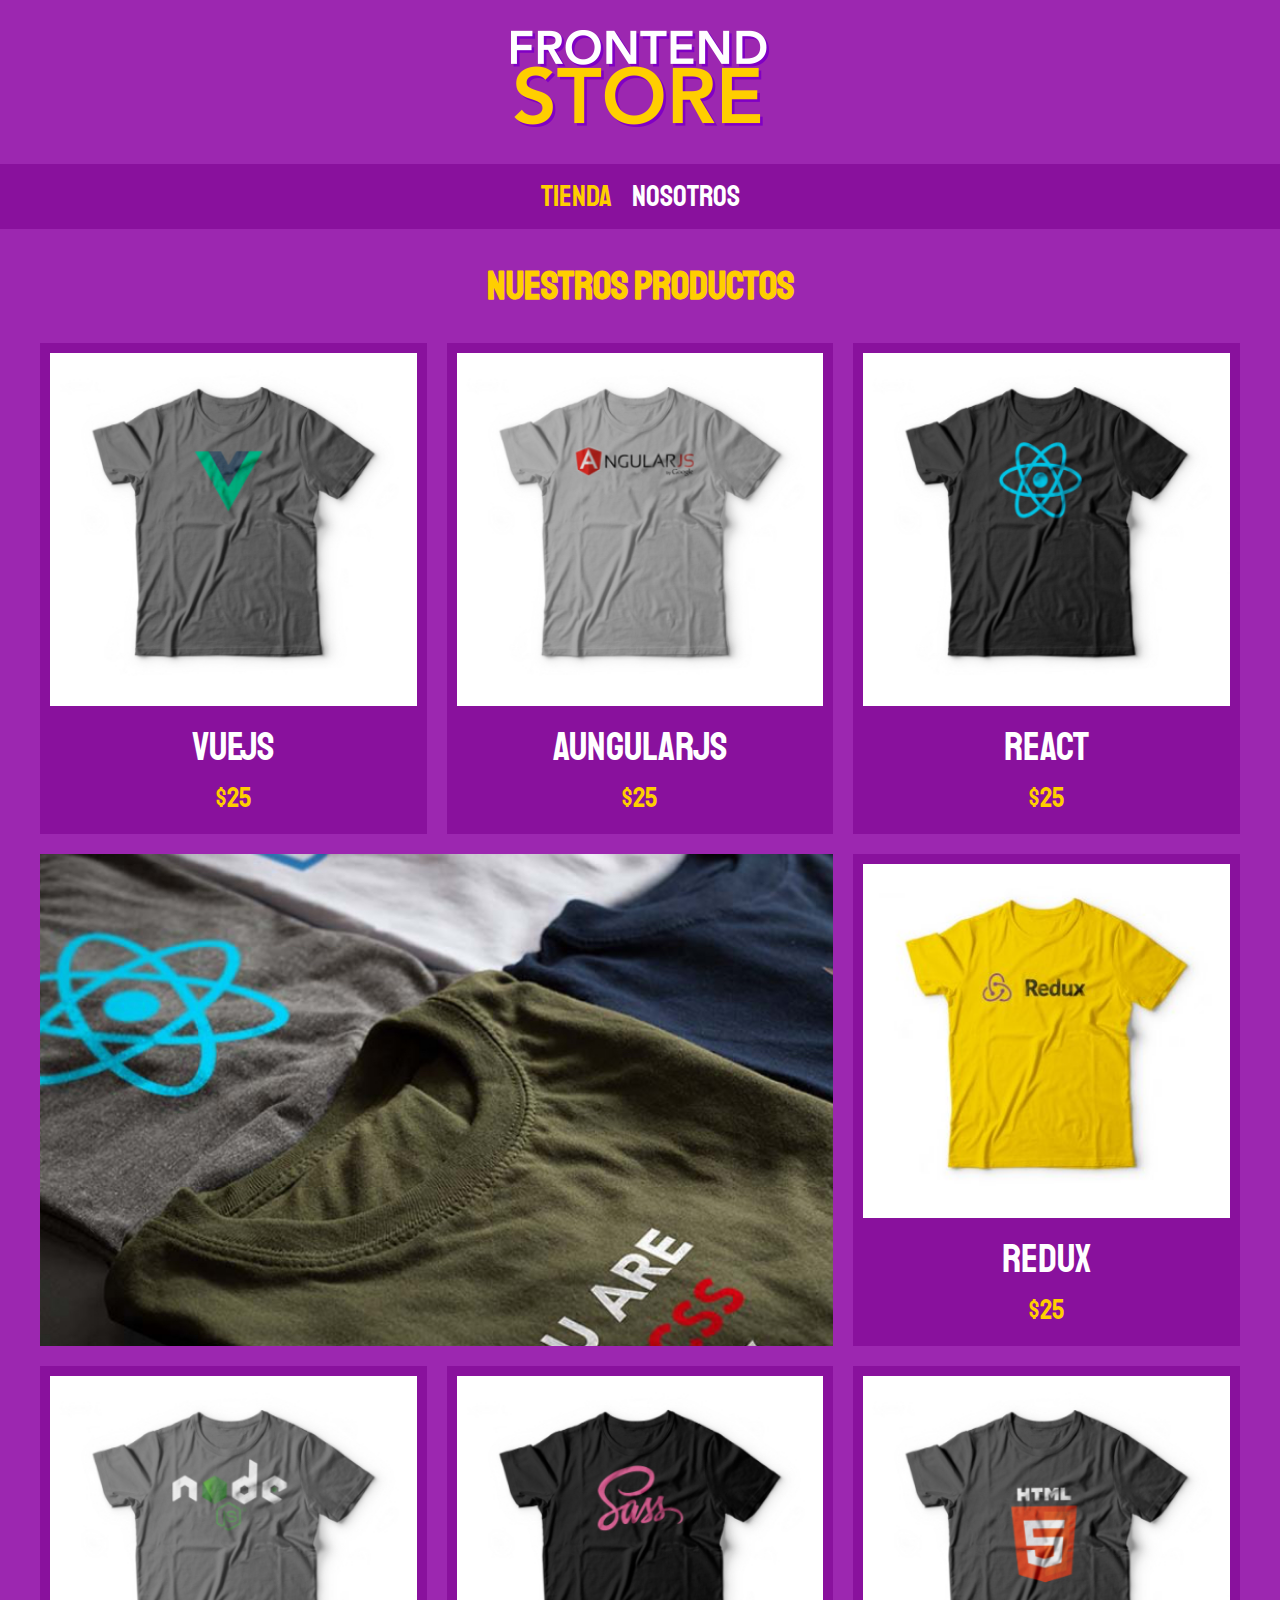
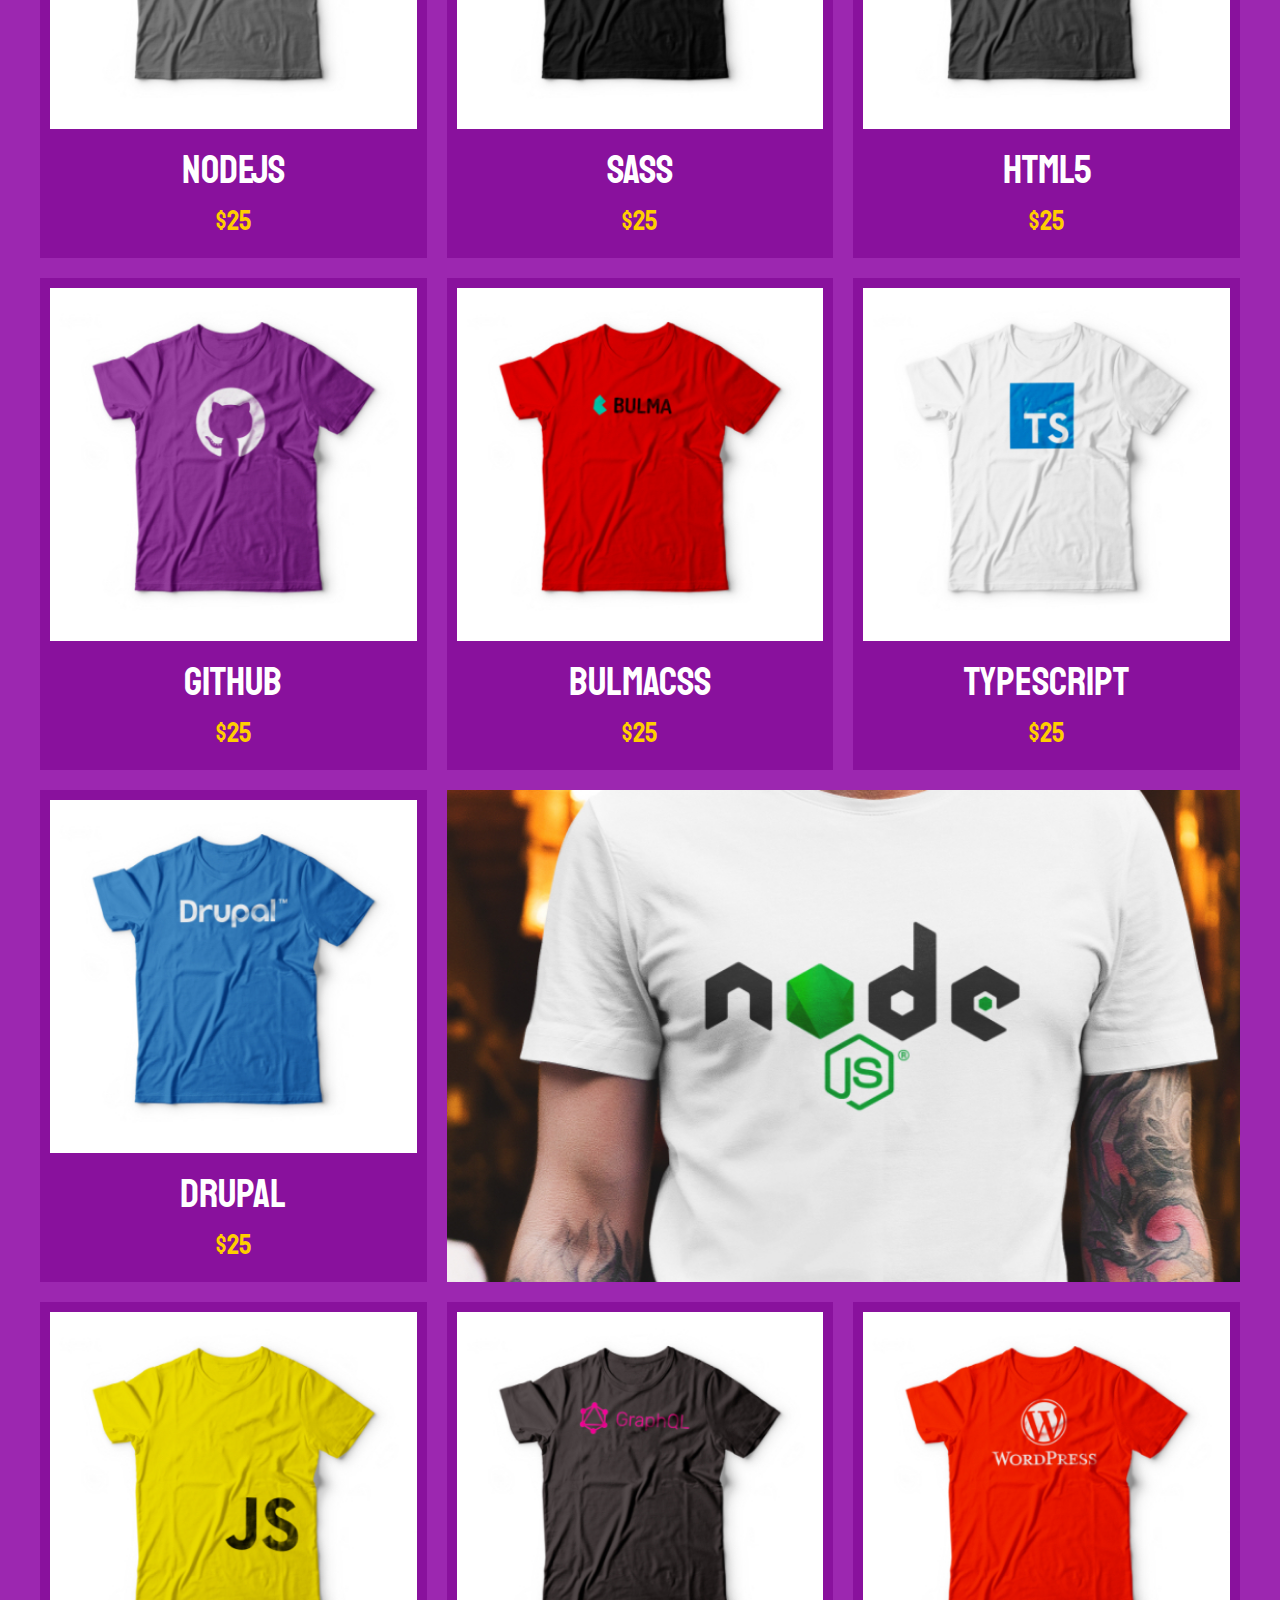
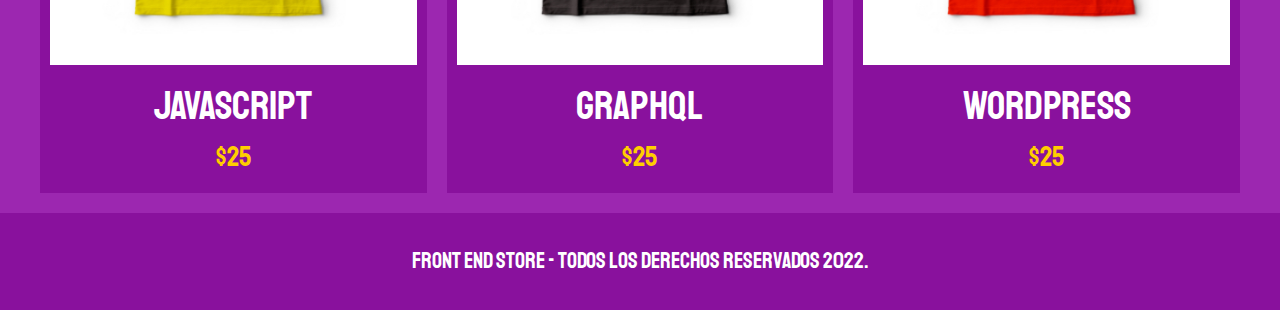
<file: index.html>
<!DOCTYPE html>
<html lang="en">

<head>
    <meta charset="UTF-8">
    <meta http-equiv="X-UA-Compatible" content="IE=edge">
    <meta name="viewport" content="width=device-width, initial-scale=1.0">
    <link rel="stylesheet" href="CSS/normalize.css">
    <link rel="preconnect" href="https://fonts.gstatic.com">
    <link href="https://fonts.googleapis.com/css2?family=Staatliches&display=swap" rel="stylesheet">
    <link rel="stylesheet" href="CSS/estilos.css">
    <title>FrontEnd Store</title>
</head>

<body>
    <header class="header">
        <a href="index.html">
            <img class="header__logo" src="img/logo.png" alt="Logotipo">
        </a>
    </header>

    <nav class="navegacion">
        <a class="navegacion__enlace navegacion__enlace--activo" href="index.html">Tienda</a>
        <a class="navegacion__enlace" href="nosotros.html">Nosotros</a>
    </nav>

    <main class="contenedor">
        <h1>Nuestros Productos</h1>

        <div class="grid">
            <div class="producto">
                <a href="producto.html">
                    <img class="producto__img" src="img/1.jpg" alt="Imagen Camisa">
                    <div class="producto__informacion">
                        <p class="producto__nombre">VueJS</p>
                        <p class="producto__precio">$25</p>
                    </div>
                </a>
            </div>


            <div class="producto">
                <a href="producto.html">
                    <img class="producto__img" src="img/2.jpg" alt="Imagen Camisa">
                    <div class="producto__informacion">
                        <p class="producto__nombre">AungularJS</p>
                        <p class="producto__precio">$25</p>
                    </div>
                </a>
            </div><!-- .producto -->

            <div class="producto">
                <a href="producto.html">
                    <img class="producto__img" src="img/3.jpg" alt="Imagen Camisa">
                    <div class="producto__informacion">
                        <p class="producto__nombre">React</p>
                        <p class="producto__precio">$25</p>
                    </div>
                </a>
            </div>

            <div class="producto">
                <a href="producto.html">
                    <img class="producto__img" src="img/4.jpg" alt="Imagen Camisa">
                    <div class="producto__informacion">
                        <p class="producto__nombre">Redux</p>
                        <p class="producto__precio">$25</p>
                    </div>
                </a>
            </div>

            <div class="producto">
                <a href="producto.html">
                    <img class="producto__img" src="img/5.jpg" alt="Imagen Camisa">
                    <div class="producto__informacion">
                        <p class="producto__nombre">NodeJs</p>
                        <p class="producto__precio">$25</p>
                    </div>
                </a>
            </div>

            <div class="producto">
                <a href="producto.html">
                    <img class="producto__img" src="img/6.jpg" alt="Imagen Camisa">
                    <div class="producto__informacion">
                        <p class="producto__nombre">SASS</p>
                        <p class="producto__precio">$25</p>
                    </div>
                </a>
            </div>

            <div class="producto">
                <a href="producto.html">
                    <img class="producto__img" src="img/7.jpg" alt="Imagen Camisa">
                    <div class="producto__informacion">
                        <p class="producto__nombre">Html5</p>
                        <p class="producto__precio">$25</p>
                    </div>
                </a>
            </div>

            <div class="producto">
                <a href="producto.html">
                    <img class="producto__img" src="img/8.jpg" alt="Imagen Camisa">
                    <div class="producto__informacion">
                        <p class="producto__nombre">GitHub</p>
                        <p class="producto__precio">$25</p>
                    </div>
                </a>
            </div>

            <div class="producto">
                <a href="producto.html">
                    <img class="producto__img" src="img/9.jpg" alt="Imagen Camisa">
                    <div class="producto__informacion">
                        <p class="producto__nombre">BulmaCSS</p>
                        <p class="producto__precio">$25</p>
                    </div>
                </a>
            </div>

            <div class="producto">
                <a href="producto.html">
                    <img class="producto__img" src="img/10.jpg" alt="Imagen Camisa">
                    <div class="producto__informacion">
                        <p class="producto__nombre">TypeScript</p>
                        <p class="producto__precio">$25</p>
                    </div>
                </a>
            </div>

            <div class="producto">
                <a href="producto.html">
                    <img class="producto__img" src="img/11.jpg" alt="Imagen Camisa">
                    <div class="producto__informacion">
                        <p class="producto__nombre">Drupal</p>
                        <p class="producto__precio">$25</p>
                    </div>
                </a>
            </div>

            <div class="producto">
                <a href="producto.html">
                    <img class="producto__img" src="img/12.jpg" alt="Imagen Camisa">
                    <div class="producto__informacion">
                        <p class="producto__nombre">JavaScript</p>
                        <p class="producto__precio">$25</p>
                    </div>
                </a>
            </div>

            <div class="producto">
                <a href="producto.html">
                    <img class="producto__img" src="img/13.jpg" alt="Imagen Camisa">
                    <div class="producto__informacion">
                        <p class="producto__nombre">GraphQl</p>
                        <p class="producto__precio">$25</p>
                    </div>
                </a>
            </div>

            <div class="producto">
                <a href="producto.html">
                    <img class="producto__img" src="img/14.jpg" alt="Imagen Camisa">
                    <div class="producto__informacion">
                        <p class="producto__nombre">WordPress</p>
                        <p class="producto__precio">$25</p>
                    </div>
                </a>
            </div>

            <div class="grafico grafico--camisas">

            </div>
            
            <div class="grafico grafico--node">

            </div>
        </div>
    </main>

    <footer class="footer">
        <p class="footer__texto">Front End Store - Todos los derechos reservados 2022.</p>
    </footer>
</body>

</html>
</file>
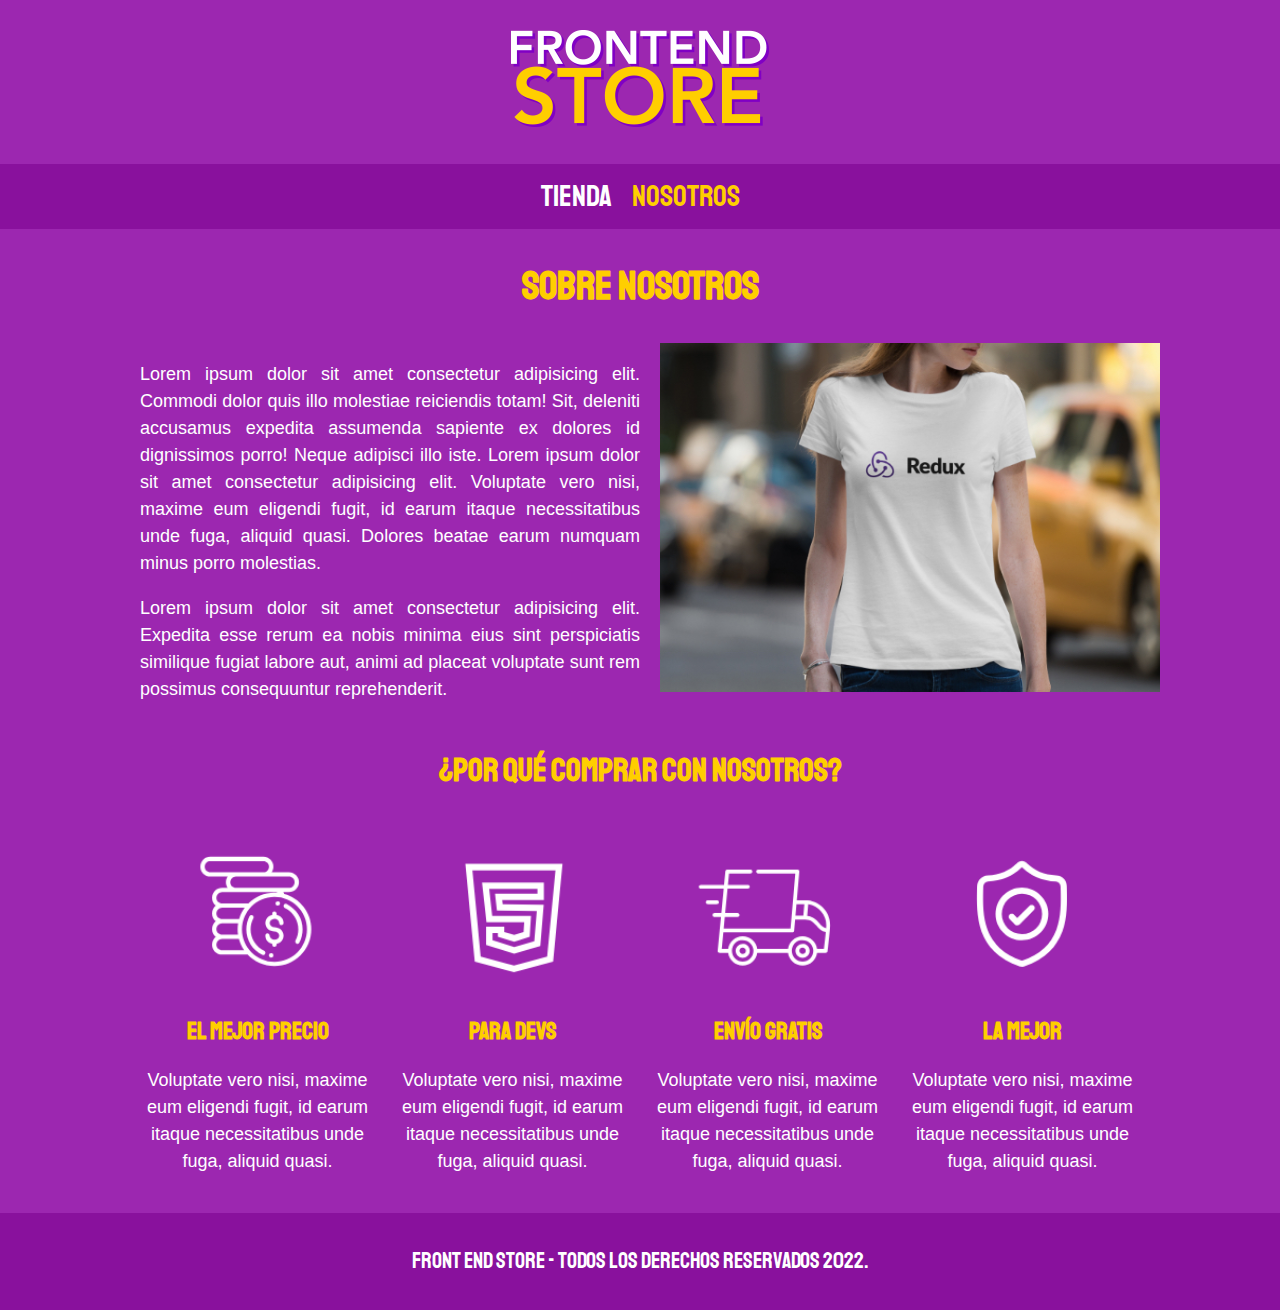
<file: nosotros.html>
<!DOCTYPE html>
<html lang="en">

<head>
    <meta charset="UTF-8">
    <meta http-equiv="X-UA-Compatible" content="IE=edge">
    <meta name="viewport" content="width=device-width, initial-scale=1.0">
    <link rel="stylesheet" href="CSS/normalize.css">
    <link rel="preconnect" href="https://fonts.gstatic.com">
    <link href="https://fonts.googleapis.com/css2?family=Staatliches&display=swap" rel="stylesheet">
    <link rel="stylesheet" href="CSS/estilos.css">
    <title>FrontEnd Store</title>
</head>

<body>
    <header class="header">
        <a href="index.html">
            <img class="header__logo" src="img/logo.png" alt="Logotipo">
        </a>
    </header>

    <nav class="navegacion">
        <a class="navegacion__enlace" href="index.html">Tienda</a>
        <a class="navegacion__enlace navegacion__enlace--activo" href="nosotros.html">Nosotros</a>
    </nav>

    <main class="contenedor--nosotros">
        <h1> Sobre Nosotros</h1>
        <div class="nosotros">
            <div class="nosotros__texto">
                <p>Lorem ipsum dolor sit amet consectetur adipisicing elit. Commodi dolor quis illo molestiae
                    reiciendis totam! Sit, deleniti accusamus expedita assumenda sapiente ex dolores id dignissimos
                    porro! Neque adipisci illo iste. Lorem ipsum dolor sit amet consectetur adipisicing elit.
                    Voluptate vero nisi, maxime eum eligendi fugit, id earum itaque necessitatibus unde fuga,
                    aliquid quasi. Dolores beatae earum numquam minus porro molestias.</p>
                <p>Lorem ipsum dolor sit amet consectetur adipisicing elit. Expedita esse rerum ea nobis minima eius
                    sint perspiciatis similique fugiat labore aut, animi ad placeat voluptate sunt rem possimus
                    consequuntur reprehenderit.</p>
            </div>
            <div class="nosotros__img">
                <img src="img/nosotros.jpg" alt="">
            </div>

        </div>
    </main>

    <section class="contenedor--nosotros comprar">
        <h2 class="comprar__titulo">¿Por qué comprar con nosotros?</h2>

        <div class="bloques">
            <div class="bloque">
                <img class="bloque__img" src="img/icono_1.png" alt="">
                <h3 class="bloque__titulo">El mejor precio</h3>
                <p>Voluptate vero nisi, maxime eum eligendi fugit, id earum itaque necessitatibus unde fuga,
                    aliquid quasi.</p>
            </div>
            <div class="bloque">
                <img class="bloque__img" src="img/icono_2.png" alt="">
                <h3 class="bloque__titulo">Para Devs</h3>
                <p>Voluptate vero nisi, maxime eum eligendi fugit, id earum itaque necessitatibus unde fuga,
                    aliquid quasi.</p>
            </div>
            <div class="bloque">
                <img class="bloque__img" src="img/icono_3.png" alt="">
                <h3 class="bloque__titulo">Envío gratis</h3>
                <p>Voluptate vero nisi, maxime eum eligendi fugit, id earum itaque necessitatibus unde fuga,
                    aliquid quasi.</p>
            </div>
            <div class="bloque">
                <img class="bloque__img" src="img/icono_4.png" alt="">
                <h3 class="bloque__titulo">La mejor </h3>
                <p>Voluptate vero nisi, maxime eum eligendi fugit, id earum itaque necessitatibus unde fuga,
                    aliquid quasi.</p>
            </div>
        </div>
    </section>

    <footer class="footer">
        <p class="footer__texto">Front End Store - Todos los derechos reservados 2022.</p>
    </footer>
</body>

</html>
</file>
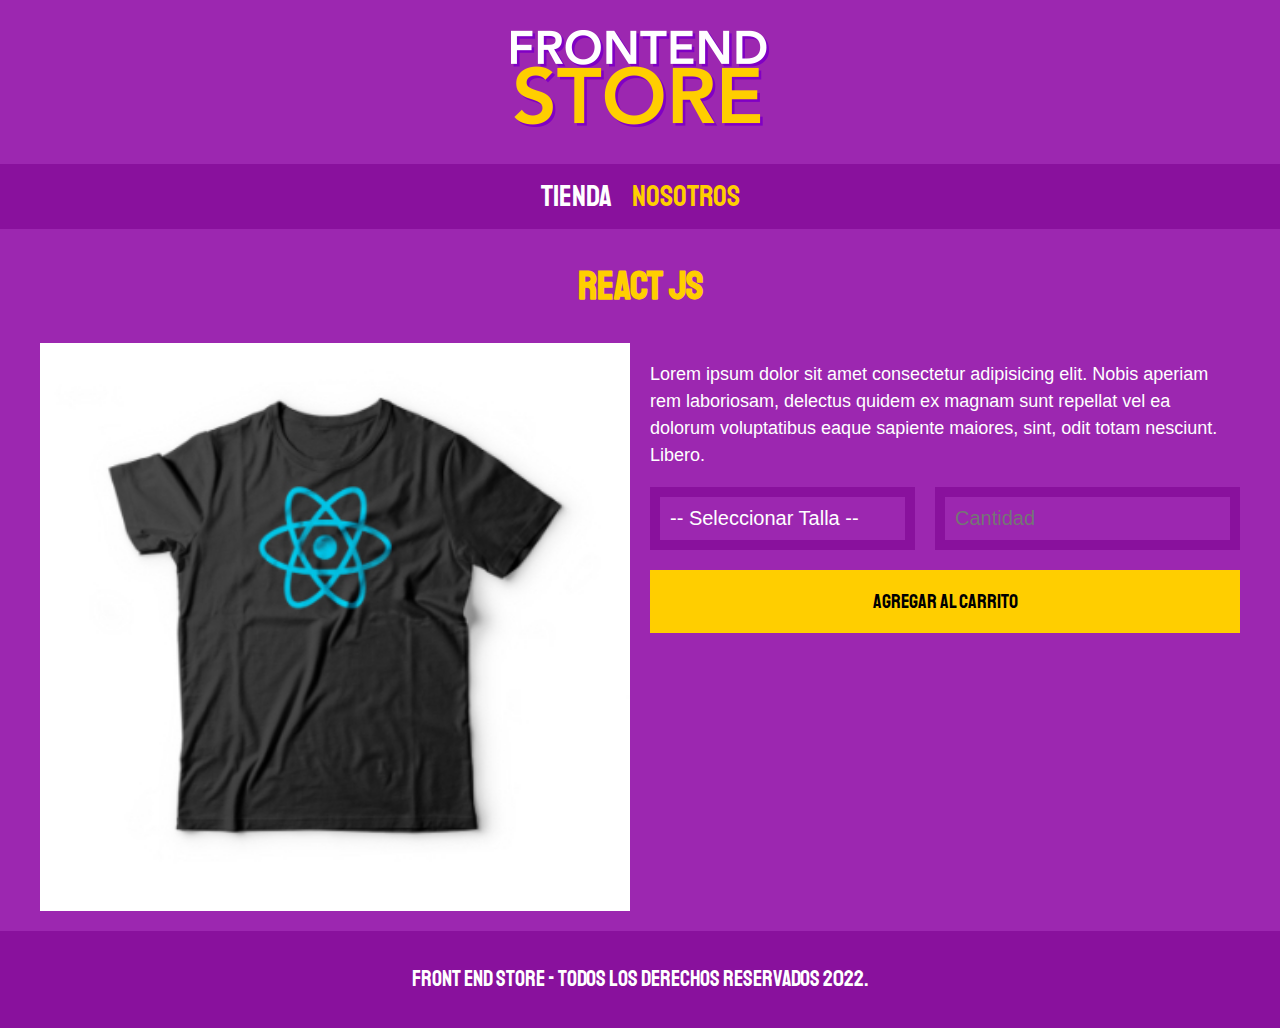
<file: producto.html>
<!DOCTYPE html>
<html lang="en">

<head>
    <meta charset="UTF-8">
    <meta http-equiv="X-UA-Compatible" content="IE=edge">
    <meta name="viewport" content="width=device-width, initial-scale=1.0">
    <link rel="stylesheet" href="CSS/normalize.css">
    <link rel="preconnect" href="https://fonts.gstatic.com">
    <link href="https://fonts.googleapis.com/css2?family=Staatliches&display=swap" rel="stylesheet">
    <link rel="stylesheet" href="CSS/estilos.css">
    <title>FrontEnd Store</title>
</head>

<body>
    <header class="header">
        <a href="index.html">
            <img class="header__logo" src="img/logo.png" alt="Logotipo">
        </a>
    </header>

    <nav class="navegacion">
        <a class="navegacion__enlace" href="index.html">Tienda</a>
        <a class="navegacion__enlace navegacion__enlace--activo" href="nosotros.html">Nosotros</a>
    </nav>

    <main class="contenedor">
        <h1>React JS</h1>

        <div class="camisa">
            <img class="camisa__img" src="img/3.jpg" alt="">

            <div class="camisa__contenido">
                <p>Lorem ipsum dolor sit amet consectetur adipisicing elit. Nobis aperiam rem laboriosam, delectus
                    quidem ex magnam sunt repellat vel ea dolorum voluptatibus eaque sapiente maiores, sint, odit totam
                    nesciunt. Libero.</p>

                <form class="formulario">
                    <select class="formulario__campo">
                        <option disabled selected>-- Seleccionar Talla --</option>
                        <option>Chica</option>
                        <option>Mediana</option>
                        <option>Grande</option>
                    </select>
                    <input type="number" placeholder="Cantidad" min="1" class="formulario__campo"> 
                    <input type="submit" value="Agregar al carrito" class="formulario__submit">
                </form>
            </div>
        </div>
    </main>

    <footer class="footer">
        <p class="footer__texto">Front End Store - Todos los derechos reservados 2022.</p>
    </footer>
</body>

</html>
</file>
<file: CSS/estilos.css>
:root{
    --primario: #9C27B0;
    --primarioOscuro: #89119D;
    --secundario: #FFCE00;
    --secundarioOscuro: rgb(233,187,2);
    --blanco: #FFF;
    --negro: #000;

    --fuentePrincipal: 'Staatliches', cursive;
}

html {
    box-sizing: border-box;
    font-size: 62.5%;
  }
  *, *:before, *:after {
    box-sizing: inherit;
  }


  /** GLOBALES **/
body{
    background-color: var(--primario);
    font-size: 1.6rem;
    line-height: 1.5;
}
p{
    font-size: 1.8rem;
    font-family: Arial, Helvetica, sans-serif;
    color: var(--blanco);

}
a{
    text-decoration: none;
}
img{
    width: 100%;
}
.contenedor{
    max-width: 120rem;
    margin: 0 auto;
}
.contenedor--nosotros{
    max-width: 100rem;
    margin: 0 auto;
}
h1,h2,h3{
    text-align: center;
    color: var(--secundario);
    font-family: var(--fuentePrincipal);
}
h1{
    font-size: 4rem;
}
h2{
    font-size: 3.2rem;
}
h3{
    font-size: 2.4rem;
}

/*HEADER*/
.header{
    display: flex;
    justify-content: center;

}
.header__logo{
    margin: 3rem 0;
}

/*Navegacion*/
.navegacion{
    background-color: var(--primarioOscuro);
    padding: 1rem 0;
    display: flex;
    justify-content: center;
    gap: 2rem;
}

.navegacion__enlace{
    font-family: var(--fuentePrincipal);
    color: var(--blanco);
    font-size: 3rem;

}

.navegacion__enlace:hover,.navegacion__enlace--activo{
    color: var(--secundario);
}

/*FOOTER*/
.footer{
    background-color: var(--primarioOscuro);
    padding: 1rem 0;
    margin-top: 2rem;
}
.footer__texto{
    text-align: center;
    font-family: var(--fuentePrincipal);
    font-size: 2.2rem;
}

/*GRID*/

.grid{
    display: grid;
    grid-template-columns: 50% 50%;
    gap: 2rem;
}
@media (min-width: 768px) {
    .grid{
        grid-template-columns: 1fr 1fr 1fr;
    }    
}

/*PRODUCTOS*/
.producto{
    background-color: var(--primarioOscuro);
    padding: 1rem;
}
.producto__img{
    width: 100%;
}
.producto__informacion{

}
.producto__nombre{
    font-size: 4rem;
}
.producto__precio{
    font-size: 2.8rem;
    color: var(--secundario);
}
.producto__nombre, .producto__precio{
    font-family: var(--fuentePrincipal);
    margin: 1rem 0;
    text-align: center;
    line-height: 1.2;
}

/*Graficos*/
.grafico{
    min-height: 30rem;
    background-repeat: no-repeat;
    background-size: cover;
}

.grafico--camisas{
    grid-row: 2 / 3;
    grid-column: 1 / 3;
    background-image: url("../img/grafico1.jpg");
}

.grafico--node{
    background-image: url("../img/grafico2.jpg");
    grid-column: 1/3;
    grid-row: 8/9;
}

@media (min-width: 768px) {
    .grafico--node{
        grid-row: 5 / 6;
        grid-column: 2 / 4;
    }
}

/*NOSOTROS*/
.nosotros{
    display: grid;
    grid-template-rows: auto auto;
    text-align: center;
}
@media (min-width: 768px) {
    .nosotros{
        grid-template-columns: 50% 50%;
        column-gap: 2rem;
        text-align:justify;
    }
}

.nosotros__img{
    grid-row: 1/2;
    width: 100%;
}
@media (min-width: 768px) {
    .nosotros__img{
grid-column: 2/3;
    }
}

/*Nosotros por qué comprar*/

.bloques{
    display: grid;
    grid-template-columns: repeat(2,auto);
    gap: 2rem;
}
@media (min-width: 768px) {
    .bloques{
        grid-template-columns: repeat(4,auto);
    }
}

.bloque{
    text-align: center;
}

.bloque__titulo{
    margin: 0;
}

.bloque__img{
    width: 100%;
}

/*Página del producto*/
@media (min-width: 768px) {
   .camisa{
       display: grid;
       grid-template-columns: repeat(2,1fr);
       column-gap: 2rem;
   }
}
.formulario{
    display: grid;
    grid-template-columns: repeat(2,1fr);
    gap: 2rem;
}

.formulario__campo{
    border-color: var(--primarioOscuro);
    border-width: 1rem;
    border-style: solid;
    background-color: transparent;
    color: var(--blanco);
    font-size: 2rem;
    font-family: Arial, Helvetica, sans-serif;
    padding: 1rem;
    appearance: none;
}
@media (max-width: 768px) {
   .formulario__campo{
       
   }
}

.formulario__submit{
    background-color: var(--secundario);
    border: none;
    font-size: 2rem;
    font-family: var(--fuentePrincipal);
    padding: 2rem;
    transition: background-color 0.5s ease;
    grid-column: 1 / 3;
}

@media (max-width: 768px) {
   .formulario__submit{
       margin: 0 1rem;
   }
}

.formulario__submit:hover{
    cursor: pointer;
    background-color: var(--secundarioOscuro);
}
</file>
